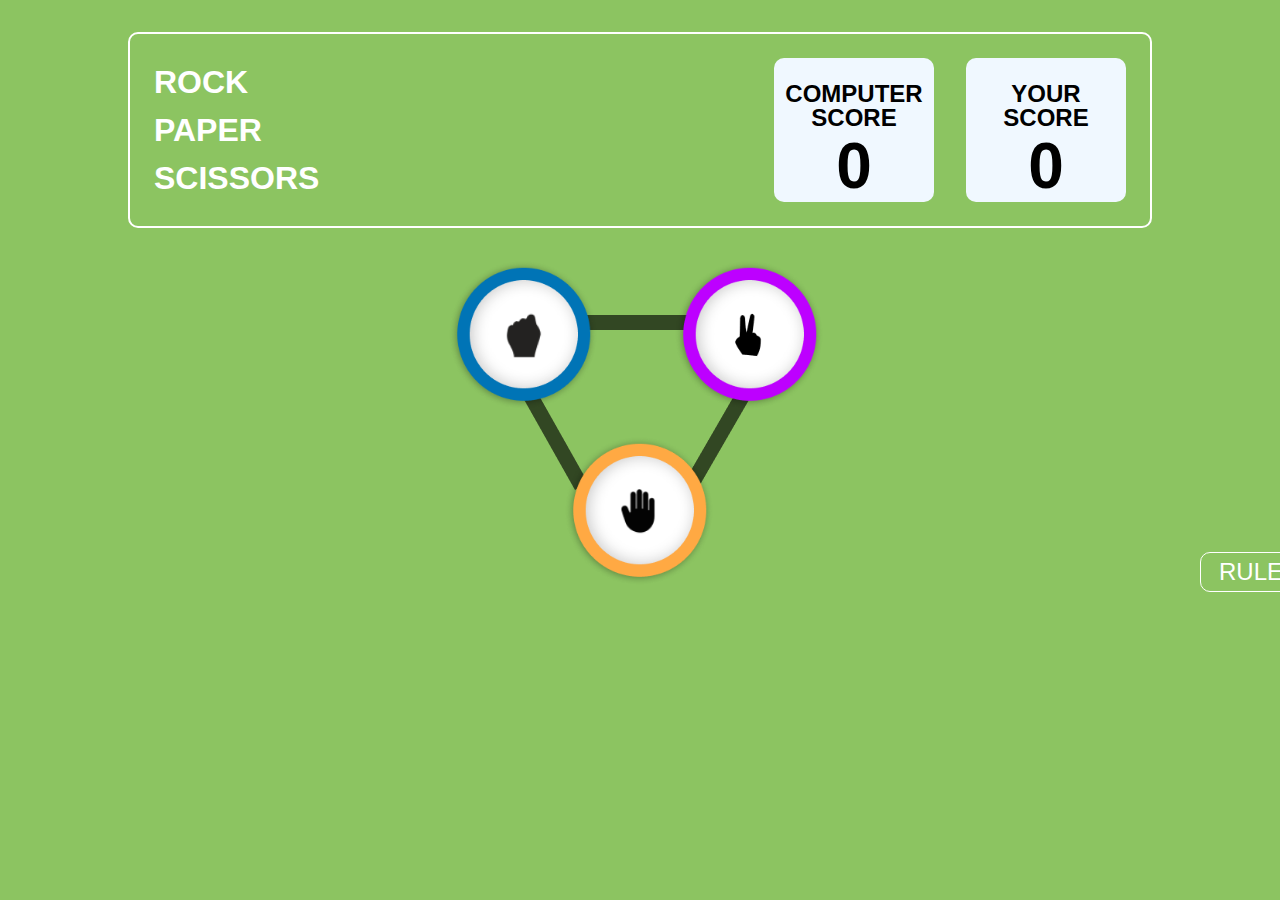
<file: index.html>
<!DOCTYPE html>
<html lang="en">
<head>
    <meta charset="UTF-8">
    <meta name="viewport" content="width=device-width, initial-scale=1.0">
    <title>ROCK PAPER SCISSOR GAME</title>
    <link rel="stylesheet" href="style.css">
</head>
<body>
    <div class="heading">
        <div class="left-side">
            <p>ROCK</p>
            <p>PAPER</p>
            <p>SCISSORS</p>
        </div>
        <div class="right-side">
            <div class="counter">
                <p class="counter-text">COMPUTER SCORE<p>
                <span class="counter-score" id="comp-score">0</span>
            </div>
            <div class="counter">
                <p class="counter-text">YOUR SCORE<p>
                <span class="counter-score" id="user-score">0</span>
            </div>
        </div>
    </div>
    <div class="container">
        <div class="options">
            <img src="images/line-top.png" alt="" srcset="" class="top-line">
            <a href="" class="img-rock" id="img-rock">
                <img src="images/rock.png" alt="">
            </a>
            <img src="images/line-left.png" alt="" srcset="" class="left-line">
            <a href="" class="img-scissor" id="img-scissor">
                <img src="images/scissor.png" alt="">
            </a>
            <img src="images/line-right.png" alt="" srcset="" class="right-line">
            <a href="" class="img-papper" id="img-papper">
                <img src="images/papper.png" alt="">
            </a>
        </div>
    </div>

    <!-- RULES BUTTON -->
    <div class="rules">
        <img src="images/game-rulse.png" alt="" class="img-rules">
        <a href="" id="btn-rules" class="btn btn-rules">RULES</a>
    </div>

    
    <script src="https://code.jquery.com/jquery-3.7.1.js" integrity="sha256-eKhayi8LEQwp4NKxN+CfCh+3qOVUtJn3QNZ0TciWLP4=" crossorigin="anonymous"></script>
    <script src="script.js"></script>

</body>
</html>
</file>
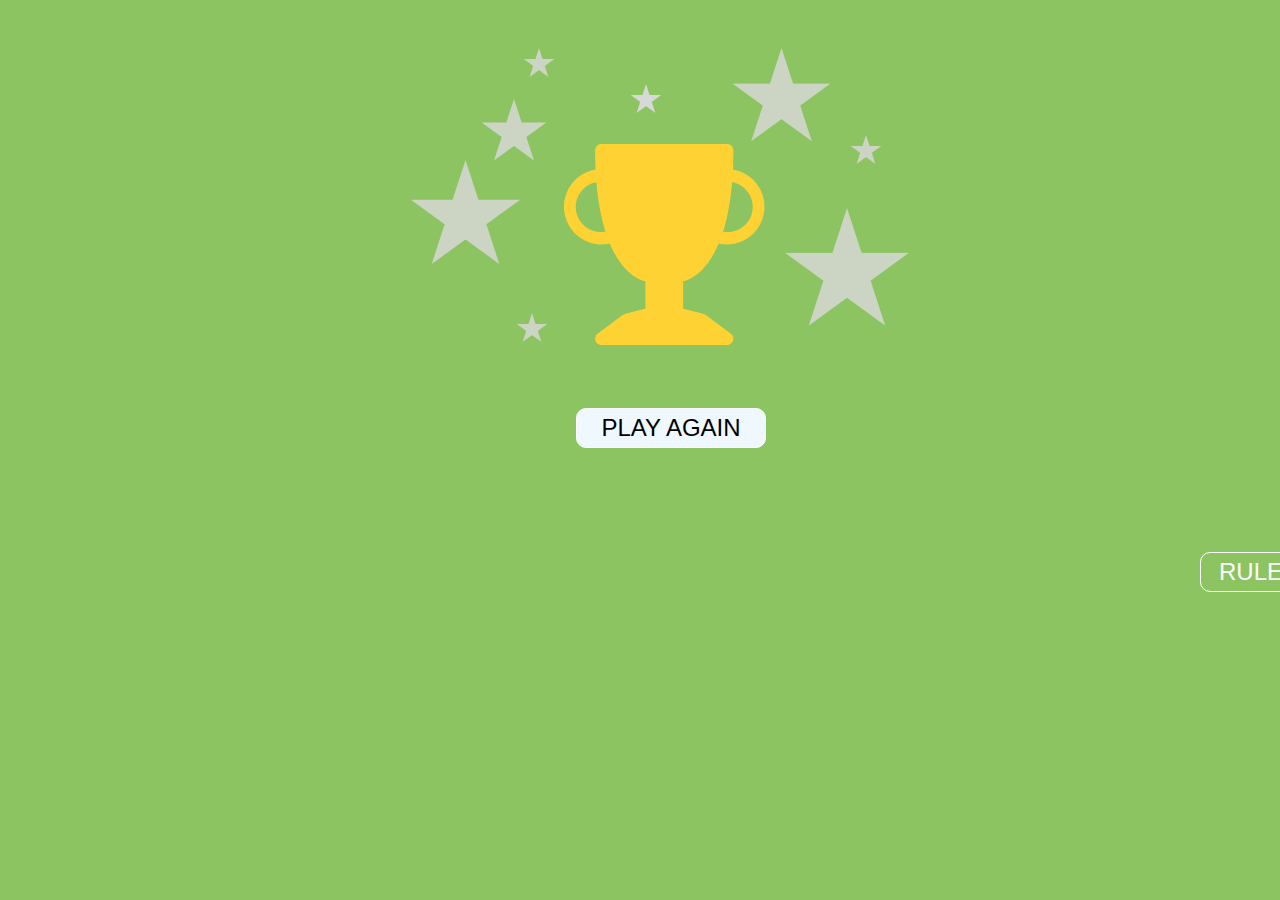
<file: hurray.html>
<!DOCTYPE html>
<html lang="en">
<head>
    <meta charset="UTF-8">
    <meta name="viewport" content="width=device-width, initial-scale=1.0">
    <title>ROCK PAPER SCISSOR GAME</title>
    <link rel="stylesheet" href="style.css">
    <link rel="stylesheet" href="next-page.css">
    <link rel="stylesheet" href="hurray.css">
</head>
<body>
    
    <div class="hurray">

        <img src="images/hurray-stars.png" class="stars" alt="">
        <img src="images/hurray-win.png" class="trophy" alt="" srcset="">

        <div class="play-again">
            <a href="index.html" class="btn play-again-btn">PLAY AGAIN</a>
        </div>
        <div class="rules">
            <img src="images/game-rulse.png" alt="" class="img-rules">
            <a href="" id="btn-rules" class="btn btn-rules">RULES</a>
        </div>
    </div>

    <!-- <div class="hurray-container">
        <div class="hurray">
            <img src="images/hurray-win.png" alt="" width="200px">
        </div>
        <div class="play-again">
            <a href="index.html" class="btn play-again-btn">PLAY AGAIN</a>
        </div>
        <div class="rules">
            <img src="images/game-rulse.png" alt="" class="img-rules">
            <a href="" id="btn-rules" class="btn btn-rules">RULES</a>
        </div>
    </div> -->


    <script src="https://code.jquery.com/jquery-3.7.1.js" integrity="sha256-eKhayi8LEQwp4NKxN+CfCh+3qOVUtJn3QNZ0TciWLP4=" crossorigin="anonymous"></script>
    <script src="next-page.js"></script>

</body>
</html>
</file>
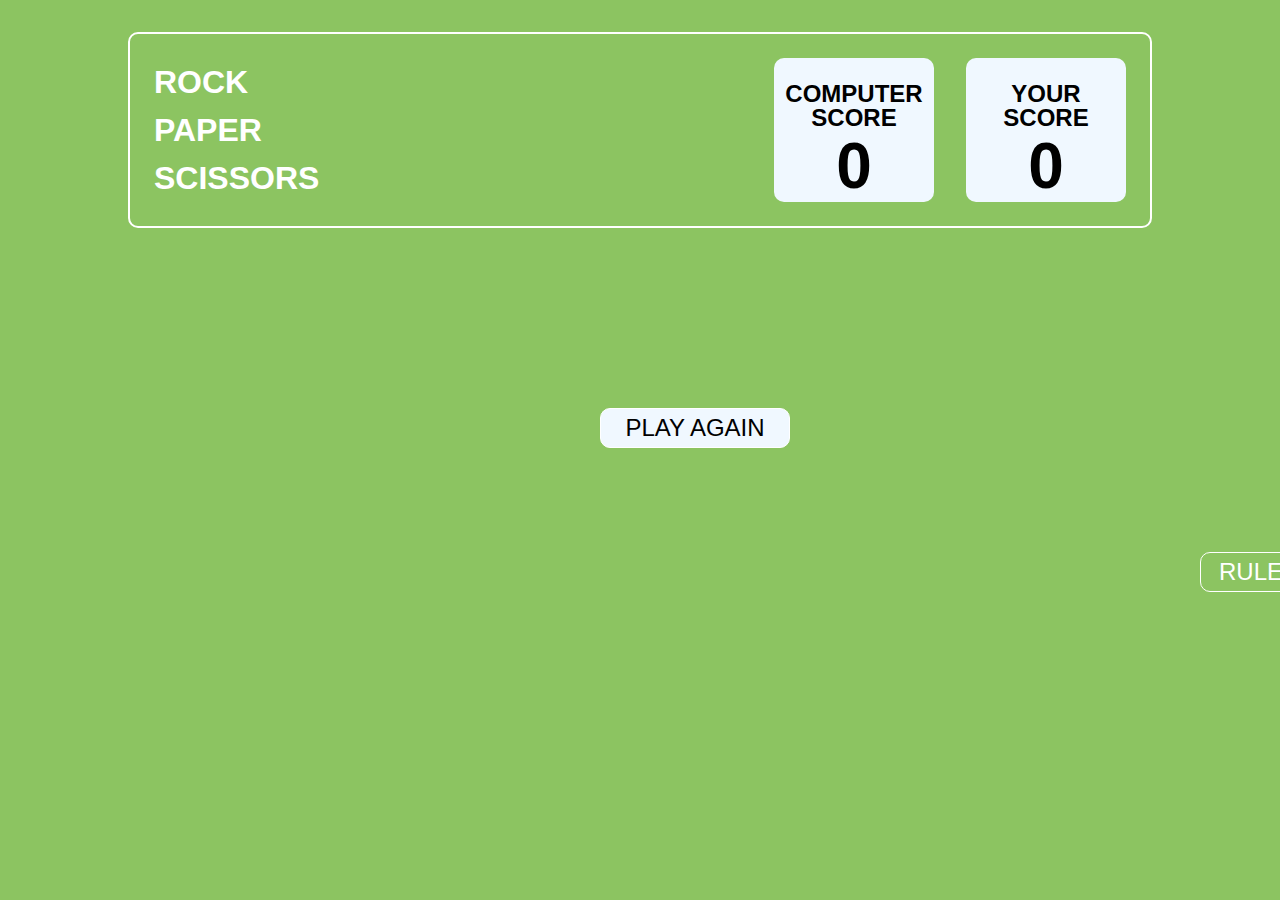
<file: next-page.html>
<!DOCTYPE html>
<html lang="en">
<head>
    <meta charset="UTF-8">
    <meta name="viewport" content="width=device-width, initial-scale=1.0">
    <title>ROCK PAPER SCISSOR GAME</title>
    <link rel="stylesheet" href="style.css">
    <link rel="stylesheet" href="next-page.css">
</head>
<body>
    <div class="heading">
        <div class="left-side">
            <p>ROCK</p>
            <p>PAPER</p>
            <p>SCISSORS</p>
        </div>
        <div class="right-side">
            <div class="counter">
                <p class="counter-text">COMPUTER SCORE<p>
                <span class="counter-score" id="comp-score">0</span>
            </div>
            <div class="counter">
                <p class="counter-text">YOUR SCORE<p>
                <span class="counter-score" id="user-score">0</span>
            </div>
        </div>
    </div>
    <div class="container">
        <div class="result">
            <div class="left-side" id="left-side">

            </div>
            <div class="result-msg" id="result-msg">

            </div>
            <div class="right-side" id="right-side">

            </div>
        </div>
        <div class="play-again">
            <a href="index.html" class="btn play-again-btn">PLAY AGAIN</a>
        </div>
        <div class="next">
            <a href="hurray.html" class="btn next-btn">NEXT</a>
        </div>
        <div class="rules">
            <img src="images/game-rulse.png" alt="" class="img-rules">
            <a href="" id="btn-rules" class="btn btn-rules">RULES</a>
        </div>
    </div>


    <script src="https://code.jquery.com/jquery-3.7.1.js" integrity="sha256-eKhayi8LEQwp4NKxN+CfCh+3qOVUtJn3QNZ0TciWLP4=" crossorigin="anonymous"></script>
    <script src="next-page.js"></script>

</body>
</html>
</file>
<file: style.css>
body{
    background-color: #8CC461;
    font-family: Arial, Helvetica, sans-serif;
}

.container{
    margin: auto;
}

.heading{
    box-sizing: border-box;
    border: 2px solid white;
    border-radius: 10px;
    margin: auto;
    width: 80vw;
    padding: 0.5em;
    display: flex;
    margin-top: 2em;
    /* position: relative; */
    /* top: 3em; */
}

.left-side{
    align-self: center;
    /* background-color: aliceblue; */
    width: 50%;
}

.left-side p{
    font-size: 2em;
    font-weight: bolder;
    padding-left: 0.5em;
    color: white;
    line-height: 0.5em;
}

.right-side{
    align-self: center;
    width: 50%;
    display: flex;
    justify-content: right;
}

.counter{
    background-color: aliceblue;
    width: 10em;
    height: 9em;
    border-radius: 10px;
    margin: 1em;
    line-height: 1.5em;
    text-align: center;
}

.counter-text{
    font-size: 1.5em;
    font-weight: bold;
}

.counter-score{
    font-size: 4em;
    font-weight: bolder;
}

a{
    text-decoration: none;
}

.options{
    text-align: center;
    margin: auto;
    margin-top: 2em;
    margin-left: 5em;
}

.options a{
    text-align: center;
}

img{
    position: relative;
}

.top-line{
    bottom: 5em;
    left: 16em;
}

.left-line{
    right: 5em;
    top: 5em;
}

.right-line{
    right: 9em;
    top: 5em;
}

.img-papper{
    position: relative;
    top: 11em;
    right: 21em;
}

.img-rock img{
    z-index: 1;
    width: 150px;
}

.img-scissor img{
    z-index: 1;
    width: 150px;
}

.img-papper img{
    width: 150px;
}

.btn{
    background-color: transparent;
    border: 0;
}

.btn-rules{
    width: 4em;
    border: 1px solid white;
    text-align: center;
    font-size: 1.5em;
    padding: 5px 10px;
    border-radius: 10px;
    color: white;
    position: absolute;
    left: 50em;
    top: 23em;
}

.btn-next{
    border: 1px solid white;
    text-align: center;
    font-size: 1.5em;
    padding: 5px 10px;
    border-radius: 10px;
    color: white;
    position: absolute;
    left: 45em;
    top: 23em;
    width: 4em;
}

.img-rules{
    display: none;
    position: absolute;
    left: 66em;
    top: 11.5em;
    cursor: pointer;
}

.case-1{
    display: none;
}
.case-2{
    display: none;
}
.case-3{
    display: none;
}
.case-4{
    display: none;
}

.result-options{
    width: 45em;
    margin: auto;
    display: flex;
    justify-content: space-between;
    margin-top: 2em;
}

.hurray{
    margin: auto;
    display: none;
}


.hurray-stars{
    margin-top: 2em;
    position: relative;
    left: 29em;
    width: 24em;
}

.hurray-win{
    position: relative;
    width: 10em;
    left: 12em;
}

.hurray-msg{
    line-height: 0.7em;
    color: white;
}

.hurray-heading{
    text-align: center;
    font-size: 4em;
}

.hurray-text{
    text-align: center;
    font-size: 2em;
}

.play-again{
    /* margin: auto; */
}

.btn-play-again{
    display: none;
    border: 1px solid white;
    text-align: center;
    font-size: 1.5em;
    padding: 5px 10px;
    border-radius: 10px;
    color: black;
    background-color: white;
    position: absolute;
    left: 25em;
    top: 23em;
    width: 6em;
}
</file>
<file: next-page.css>
.result{
    display: flex;
    margin-top: 2em;
}

.result .left-side{
    text-align: center;
}

.result .right-side{
    justify-content: center;
}

.result-msg{
    position: relative;
    width: 22em;
}

.result-msg h1{
    text-align: center;
    color: white;
}

.play-again-btn{
    width: 7em;
    border: 1px solid white;
    text-align: center;
    font-size: 1.5em;
    padding: 5px 10px;
    background-color: aliceblue;
    border-radius: 10px;
    color: black;
    position: absolute;
    left: 25em;
    top: 17em;
}

.next-btn{
    width: 4em;
    border: 1px solid white;
    text-align: center;
    font-size: 1.5em;
    padding: 5px 10px;
    border-radius: 10px;
    color: white;
    position: absolute;
    left: 44em;
    top: 23em;
    display: none;
}
</file>
<file: hurray.css>
.hurray{
    display: block;
    margin-top: 3em;
}

.stars{
    position: relative;
    left: 25rem;
}

.trophy{
    position: relative;
    left: 3rem;
}

.play-again-btn{
    left: 24em;
}
</file>
